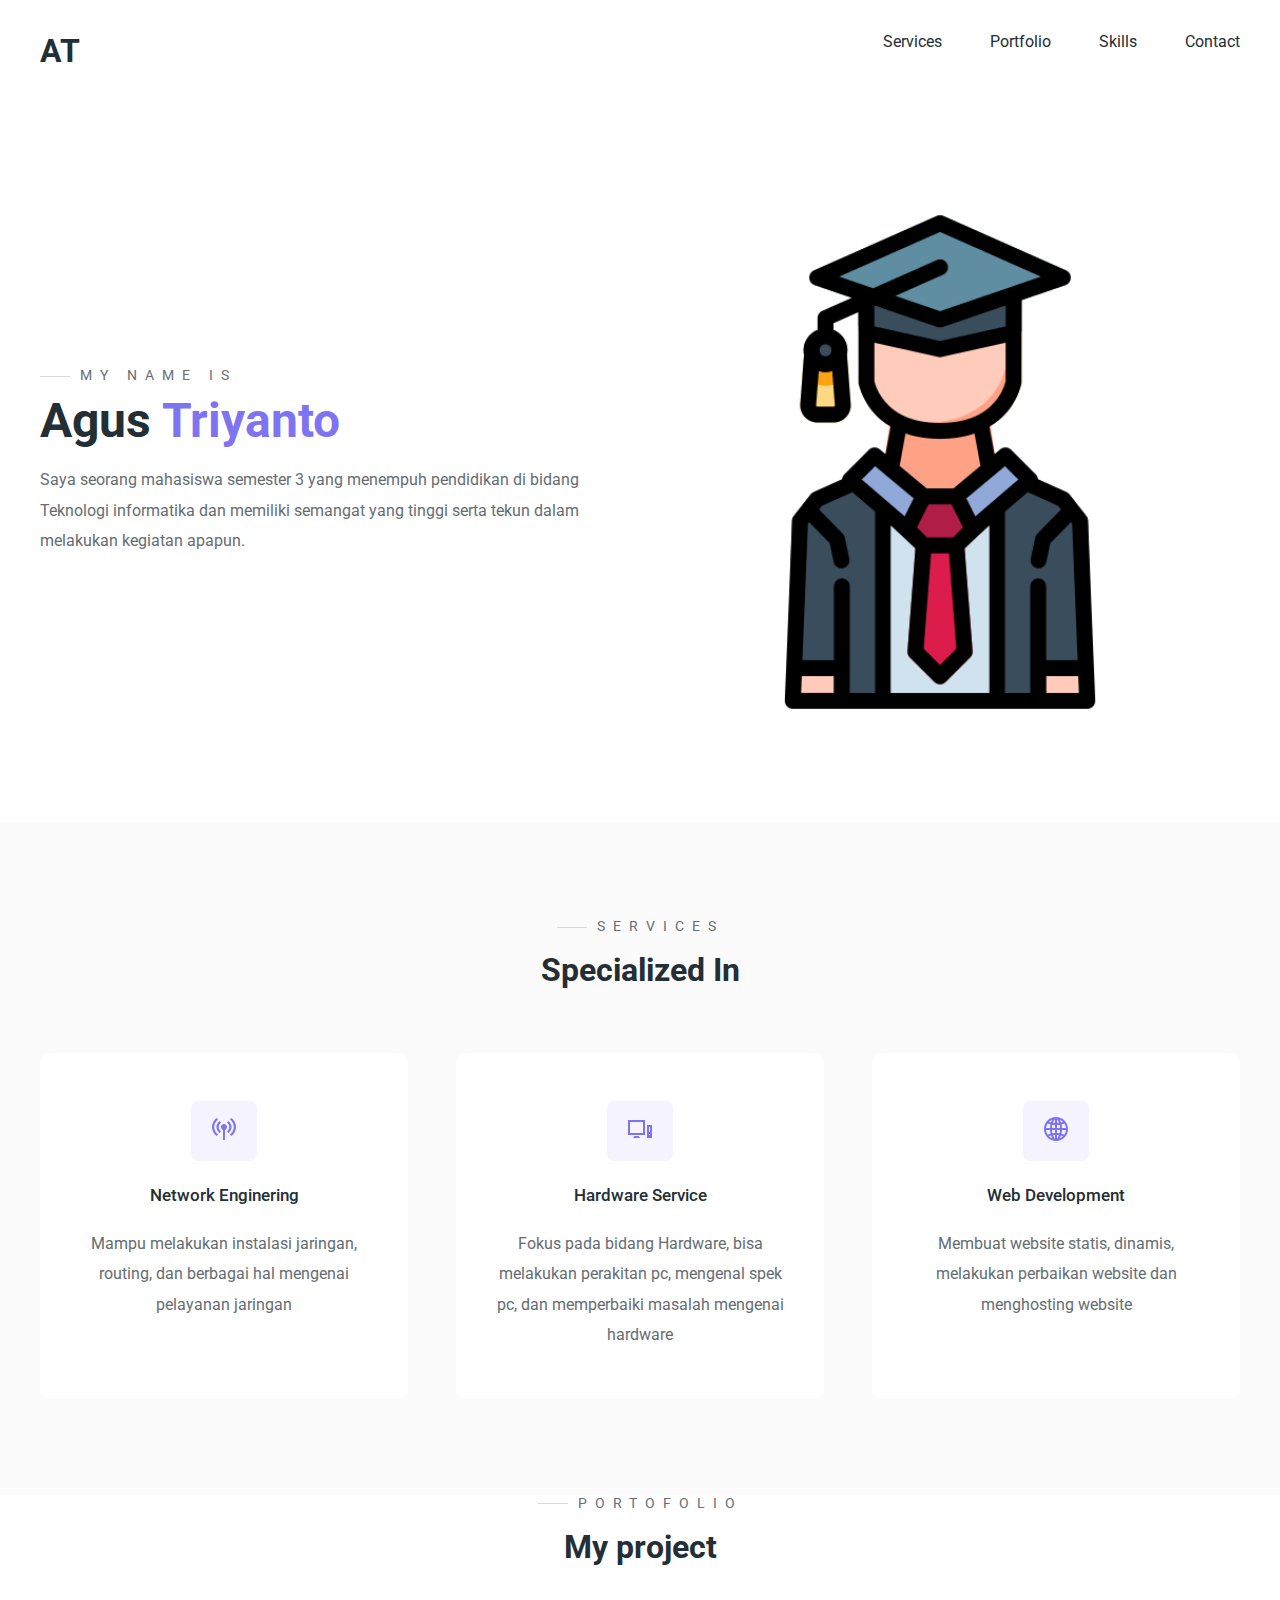
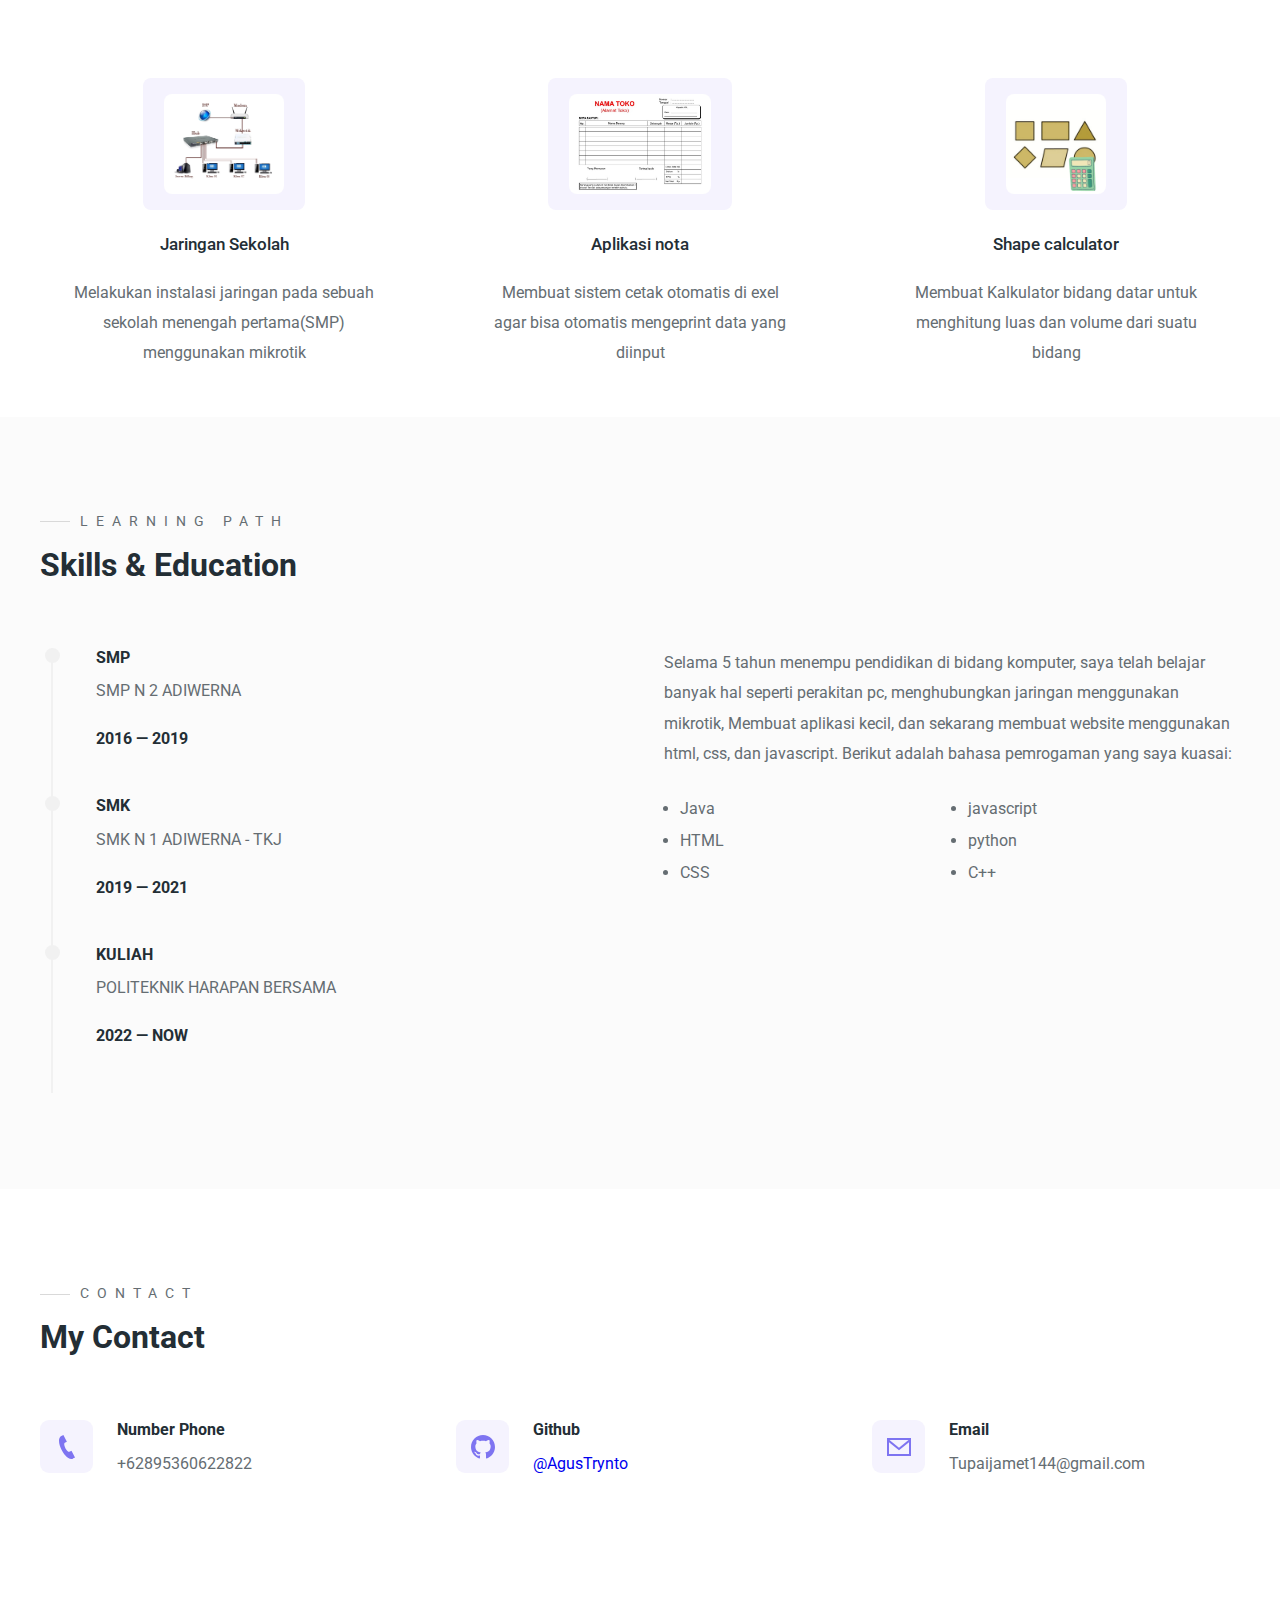
<file: uts website/uts html/index.html>
<!DOCTYPE html>
<html lang="en">

<head>
  <meta charset="UTF-8">
  <meta name="viewport" content="width=device-width, initial-scale=1.0">
  <title>Portfolio</title>
  <link rel="stylesheet" href="./styles/style.css">
</head>

<body>
  <!-- Header -->
  <header>
    <div class="main-container">
      <div class="nav">
        <div class="logo">
          <a href="/">AT</a>
        </div>

        <nav>
          <ul>
            <li><a href="#services">Services</a></li>
            <li><a href="#portfolios">Portfolio</a></li>
            <li><a href="#skills">Skills</a></li>
            <li><a href="#contact">Contact</a></li>
          </ul>
        </nav>
      </div>

      <section id="hero">
        <div class="hero-left">
          <h3 class="pre-title">My name is</h3>
          <h1 class="hero-name">Agus <span>Triyanto</span></h1>
          <p>
            Saya seorang mahasiswa semester 3 yang menempuh pendidikan di bidang Teknologi informatika dan memiliki
            semangat yang tinggi serta tekun dalam melakukan kegiatan apapun.
          </p>
        </div>
        <div class="hero-right">
          <img src="./gambar/portofolio/mahasiswa.png" alt="Person Standing" />
        </div>
      </section>
    </div>
  </header>

  <section id="services">
    <div class="services main-container">
      <h3 class="pre-title">Services</h3>
      <h1 class="section-title services-title">Specialized In</h1>
      <div class="grid3">
        <div class="service">
          <div class="service-icon">
            <svg xmlns="http://www.w3.org/2000/svg" width="24" height="24" viewBox="0 0 24 24">
              <path
                d="M6.043 17.496l-1.483 1.505c-2.79-2.201-4.56-5.413-4.56-9.001s1.77-6.8 4.561-9l1.483 1.504c-2.327 1.835-3.805 4.512-3.805 7.496s1.478 5.661 3.804 7.496zm8.957-7.496c0-1.657-1.344-3-3-3s-3 1.343-3 3c0 1.304.838 2.403 2 2.816v10.184h2v-10.184c1.162-.413 2-1.512 2-2.816zm-8.282 0c0-1.791.887-3.398 2.282-4.498l-1.481-1.502c-1.86 1.467-3.04 3.608-3.04 6s1.18 4.533 3.04 6l1.481-1.502c-1.396-1.1-2.282-2.707-2.282-4.498zm12.722-9l-1.483 1.504c2.326 1.835 3.804 4.512 3.804 7.496s-1.478 5.661-3.804 7.496l1.483 1.505c2.79-2.201 4.56-5.413 4.56-9.001s-1.77-6.8-4.56-9zm-2.959 3l-1.481 1.502c1.396 1.101 2.282 2.707 2.282 4.498s-.886 3.398-2.282 4.498l1.481 1.502c1.86-1.467 3.04-3.608 3.04-6s-1.179-4.533-3.04-6z" />
            </svg>
          </div>
          <h4>Network Enginering</h4>
          <p>Mampu melakukan instalasi jaringan, routing, dan berbagai hal mengenai pelayanan jaringan</p>
        </div>

        <div class="service">
          <div class="service-icon">
            <svg xmlns="http://www.w3.org/2000/svg" width="24" height="24" viewBox="0 0 24 24">
              <path
                d="M0 3v15h17v-15h-17zm15 13h-13v-11h13v11zm-4.5 3l1.599 2h-7.198l1.599-2h4zm8.5 2h5v-13h-5v13zm3.1-3.5c0 .332-.269.6-.6.6s-.6-.269-.6-.6.269-.6.6-.6.6.268.6.6zm-.1-7.5v5h-1v-5h1z" />
            </svg>
          </div>
          <h4>Hardware Service</h4>
          <p>Fokus pada bidang Hardware, bisa melakukan perakitan pc, mengenal spek pc, dan memperbaiki masalah mengenai
            hardware</p>
        </div>

        <div class="service">
          <div class="service-icon">
            <svg xmlns="http://www.w3.org/2000/svg" width="24" height="24" viewBox="0 0 24 24">
              <path
                d="M12 0c-6.627 0-12 5.373-12 12s5.373 12 12 12 12-5.373 12-12-5.373-12-12-12zm1 16.057v-3.057h2.994c-.059 1.143-.212 2.24-.456 3.279-.823-.12-1.674-.188-2.538-.222zm1.957 2.162c-.499 1.33-1.159 2.497-1.957 3.456v-3.62c.666.028 1.319.081 1.957.164zm-1.957-7.219v-3.015c.868-.034 1.721-.103 2.548-.224.238 1.027.389 2.111.446 3.239h-2.994zm0-5.014v-3.661c.806.969 1.471 2.15 1.971 3.496-.642.084-1.3.137-1.971.165zm2.703-3.267c1.237.496 2.354 1.228 3.29 2.146-.642.234-1.311.442-2.019.607-.344-.992-.775-1.91-1.271-2.753zm-7.241 13.56c-.244-1.039-.398-2.136-.456-3.279h2.994v3.057c-.865.034-1.714.102-2.538.222zm2.538 1.776v3.62c-.798-.959-1.458-2.126-1.957-3.456.638-.083 1.291-.136 1.957-.164zm-2.994-7.055c.057-1.128.207-2.212.446-3.239.827.121 1.68.19 2.548.224v3.015h-2.994zm1.024-5.179c.5-1.346 1.165-2.527 1.97-3.496v3.661c-.671-.028-1.329-.081-1.97-.165zm-2.005-.35c-.708-.165-1.377-.373-2.018-.607.937-.918 2.053-1.65 3.29-2.146-.496.844-.927 1.762-1.272 2.753zm-.549 1.918c-.264 1.151-.434 2.36-.492 3.611h-3.933c.165-1.658.739-3.197 1.617-4.518.88.361 1.816.67 2.808.907zm.009 9.262c-.988.236-1.92.542-2.797.9-.89-1.328-1.471-2.879-1.637-4.551h3.934c.058 1.265.231 2.488.5 3.651zm.553 1.917c.342.976.768 1.881 1.257 2.712-1.223-.49-2.326-1.211-3.256-2.115.636-.229 1.299-.435 1.999-.597zm9.924 0c.7.163 1.362.367 1.999.597-.931.903-2.034 1.625-3.257 2.116.489-.832.915-1.737 1.258-2.713zm.553-1.917c.27-1.163.442-2.386.501-3.651h3.934c-.167 1.672-.748 3.223-1.638 4.551-.877-.358-1.81-.664-2.797-.9zm.501-5.651c-.058-1.251-.229-2.46-.492-3.611.992-.237 1.929-.546 2.809-.907.877 1.321 1.451 2.86 1.616 4.518h-3.933z" />
            </svg>
          </div>
          <h4>Web Development</h4>
          <p>Membuat website statis, dinamis, melakukan perbaikan website dan menghosting website</p>
        </div>
      </div>
    </div>
  </section>
  <section id="portfolios">
    <div class="services main-container">
      <h3 class="pre-title">Portofolio</h3>
      <h1 class="section-title services-title">My project</h1>
      <div class="grid3">
        <div class="service">
          <div class="service-icon">
            <img src="./gambar/portofolio/Mikrotik.jpg" alt="Mikrotik">
          </div>
          <h4>Jaringan Sekolah</h4>
          <p>Melakukan instalasi jaringan pada sebuah sekolah menengah pertama(SMP) menggunakan mikrotik</p>
        </div>

        <div class="service">
          <div class="service-icon">
            <img src="./gambar/portofolio/Nota.jpg" alt="Nota">
          </div>
          <h4>Aplikasi nota</h4>
          <p>Membuat sistem cetak otomatis di exel agar bisa otomatis mengeprint data yang diinput</p>
        </div>

        <div class="service">
          <div class="service-icon">
            <img src="./gambar/portofolio/Kalkulator.png" alt="Kalkulator">
          </div>
          <h4>Shape calculator</h4>
          <p>Membuat Kalkulator bidang datar untuk menghitung luas dan volume dari suatu bidang</p>
        </div>
      </div>
    </div>
  </section>
  <section id="skills">
    <div class="skills main-container">
      <h3 class="pre-title">Learning Path</h3>
      <h1 class="section-title">Skills & Education</h1>
      <div class="skills-grid">
        <div class="skills-left">
          <div class="education">
            <div class="line">
              <div></div>
            </div>
            <div class="education-info">
              <h4 class="education-title">SMP</h4>
              <p>SMP N 2 ADIWERNA</p>
              <h4 class="education-years">2016 — 2019</h4>
            </div>
          </div>

          <div class="education">
            <div class="line">
              <div></div>
            </div>
            <div class="education-info">
              <h4 class="education-title">SMK</h4>
              <p>SMK N 1 ADIWERNA - TKJ</p>
              <h4 class="education-years">2019 — 2021</h4>
            </div>
          </div>

          <div class="education">
            <div class="line">
              <div></div>
            </div>
            <div class="education-info">
              <h4 class="education-title">KULIAH</h4>
              <p>POLITEKNIK HARAPAN BERSAMA</p>
              <h4 class="education-years">2022 — NOW</h4>
            </div>
          </div>
        </div>

        <div class="skills-right">
          <p>
            Selama 5 tahun menempu pendidikan di bidang komputer, saya telah belajar banyak hal seperti perakitan pc, menghubungkan jaringan menggunakan mikrotik, Membuat aplikasi kecil, dan sekarang membuat website menggunakan html, css, dan javascript. Berikut adalah bahasa pemrogaman yang saya kuasai:
          </p>
          <div class="skills-list">
            <ul>
              <li>Java</li>
              <li>HTML</li>
              <li>CSS</li>
            </ul>
            <ul>
              <li>javascript</li>
              <li>python</li>
              <li>C++</li>
            </ul>
          </div>
        </div>
      </div>
    </div>
  </section>
  <section id="contact">
    <div class="skills main-container">
      <h3 class="pre-title">Contact</h3>
      <h1 class="section-title">My Contact</h1>
      <div class="skills-grid">
        <div class="contact-item">
          <div class="contact-item-icon">
            <svg xmlns="http://www.w3.org/2000/svg" width="24" height="24" viewBox="0 0 24 24">
              <path
                d="M20 22.621l-3.521-6.795c-.008.004-1.974.97-2.064 1.011-2.24 1.086-6.799-7.82-4.609-8.994l2.083-1.026-3.493-6.817-2.106 1.039c-7.202 3.755 4.233 25.982 11.6 22.615.121-.055 2.102-1.029 2.11-1.033z" />
            </svg>
          </div>
          <div class="contact-item-detail">
            <h4>Number Phone</h4>
            <p>+62895360622822</p>
          </div>
        </div>

        <div class="contact-item">
          <div class="contact-item-icon">
            <svg xmlns="http://www.w3.org/2000/svg" width="24" height="24" viewBox="0 0 24 24">
              <path
                d="M12 0c-6.626 0-12 5.373-12 12 0 5.302 3.438 9.8 8.207 11.387.599.111.793-.261.793-.577v-2.234c-3.338.726-4.033-1.416-4.033-1.416-.546-1.387-1.333-1.756-1.333-1.756-1.089-.745.083-.729.083-.729 1.205.084 1.839 1.237 1.839 1.237 1.07 1.834 2.807 1.304 3.492.997.107-.775.418-1.305.762-1.604-2.665-.305-5.467-1.334-5.467-5.931 0-1.311.469-2.381 1.236-3.221-.124-.303-.535-1.524.117-3.176 0 0 1.008-.322 3.301 1.23 .957-.266 1.983-.399 3.003-.404 1.02.005 2.047.138 3.006.404 2.291-1.552 3.297-1.23 3.297-1.23.653 1.653.242 2.874.118 3.176 .77.84 1.235 1.911 1.235 3.221 0 4.609-2.807 5.624-5.479 5.921 .43.372 .823 1.102 .823 2.222v3.293c0 .319 .192 .694 .801 .576 4.765-1.589 8.199-6.086 8.199-11.386 0-6.627-5.373-12-12-12z" />
            </svg>
          </div>
          <div class="contact-item-detail">
            <h4>Github</h4>
            <p><a href="https://github.com/AgusTrynto">@AgusTrynto</a></p>
          </div>
        </div>

        <div class="contact-item">
          <div class="contact-item-icon">
            <svg xmlns="http://www.w3.org/2000/svg" width="24" height="24" viewBox="0 0 24 24">
              <path
                d="M0 3v18h24v-18h-24zm21.518 2l-9.518 7.713-9.518-7.713h19.036zm-19.518 14v-11.817l10 8.104 10-8.104v11.817h-20z" />
            </svg>
          </div>
          <div class="contact-item-detail">
            <h4>Email</h4>
            <p>Tupaijamet144@gmail.com</p>
          </div>
        </div>
      </div>
    </div>
  </section>
  <script src="script.js"></script>
</body>

</html>
</file>
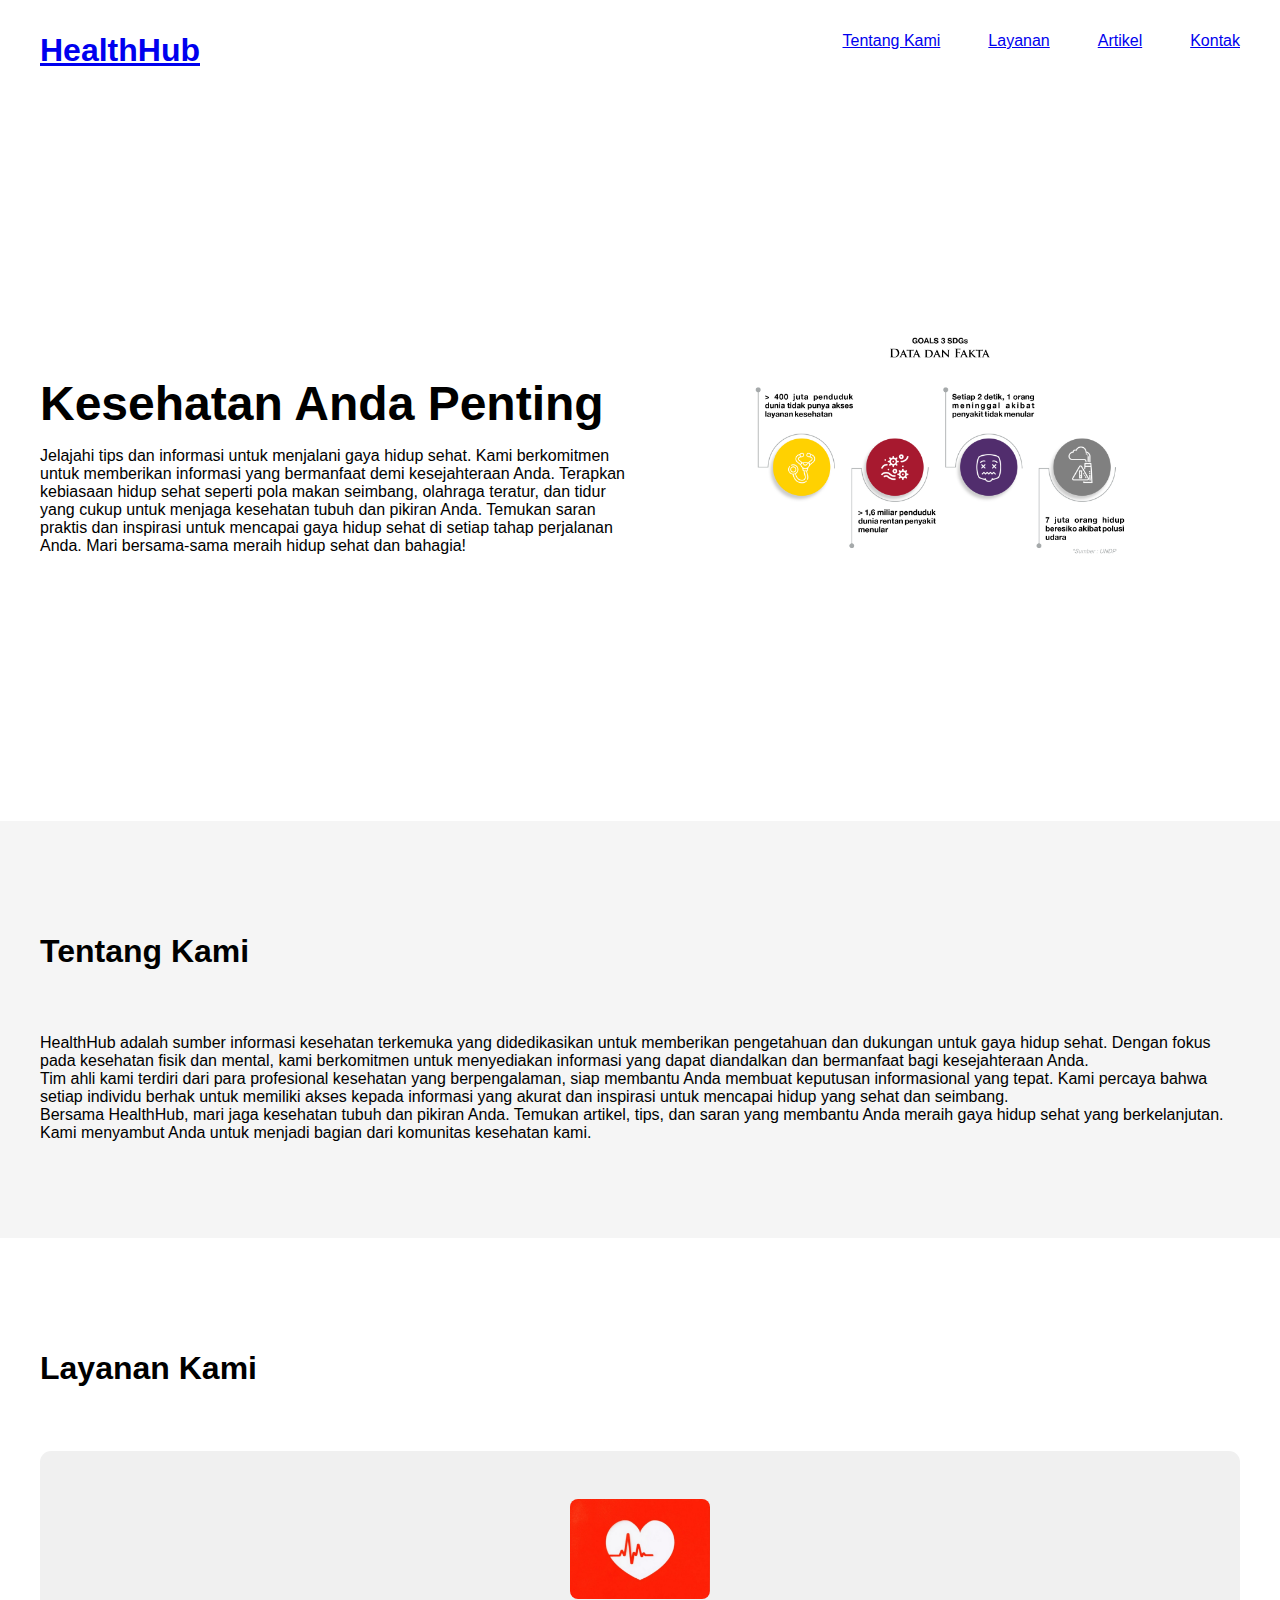
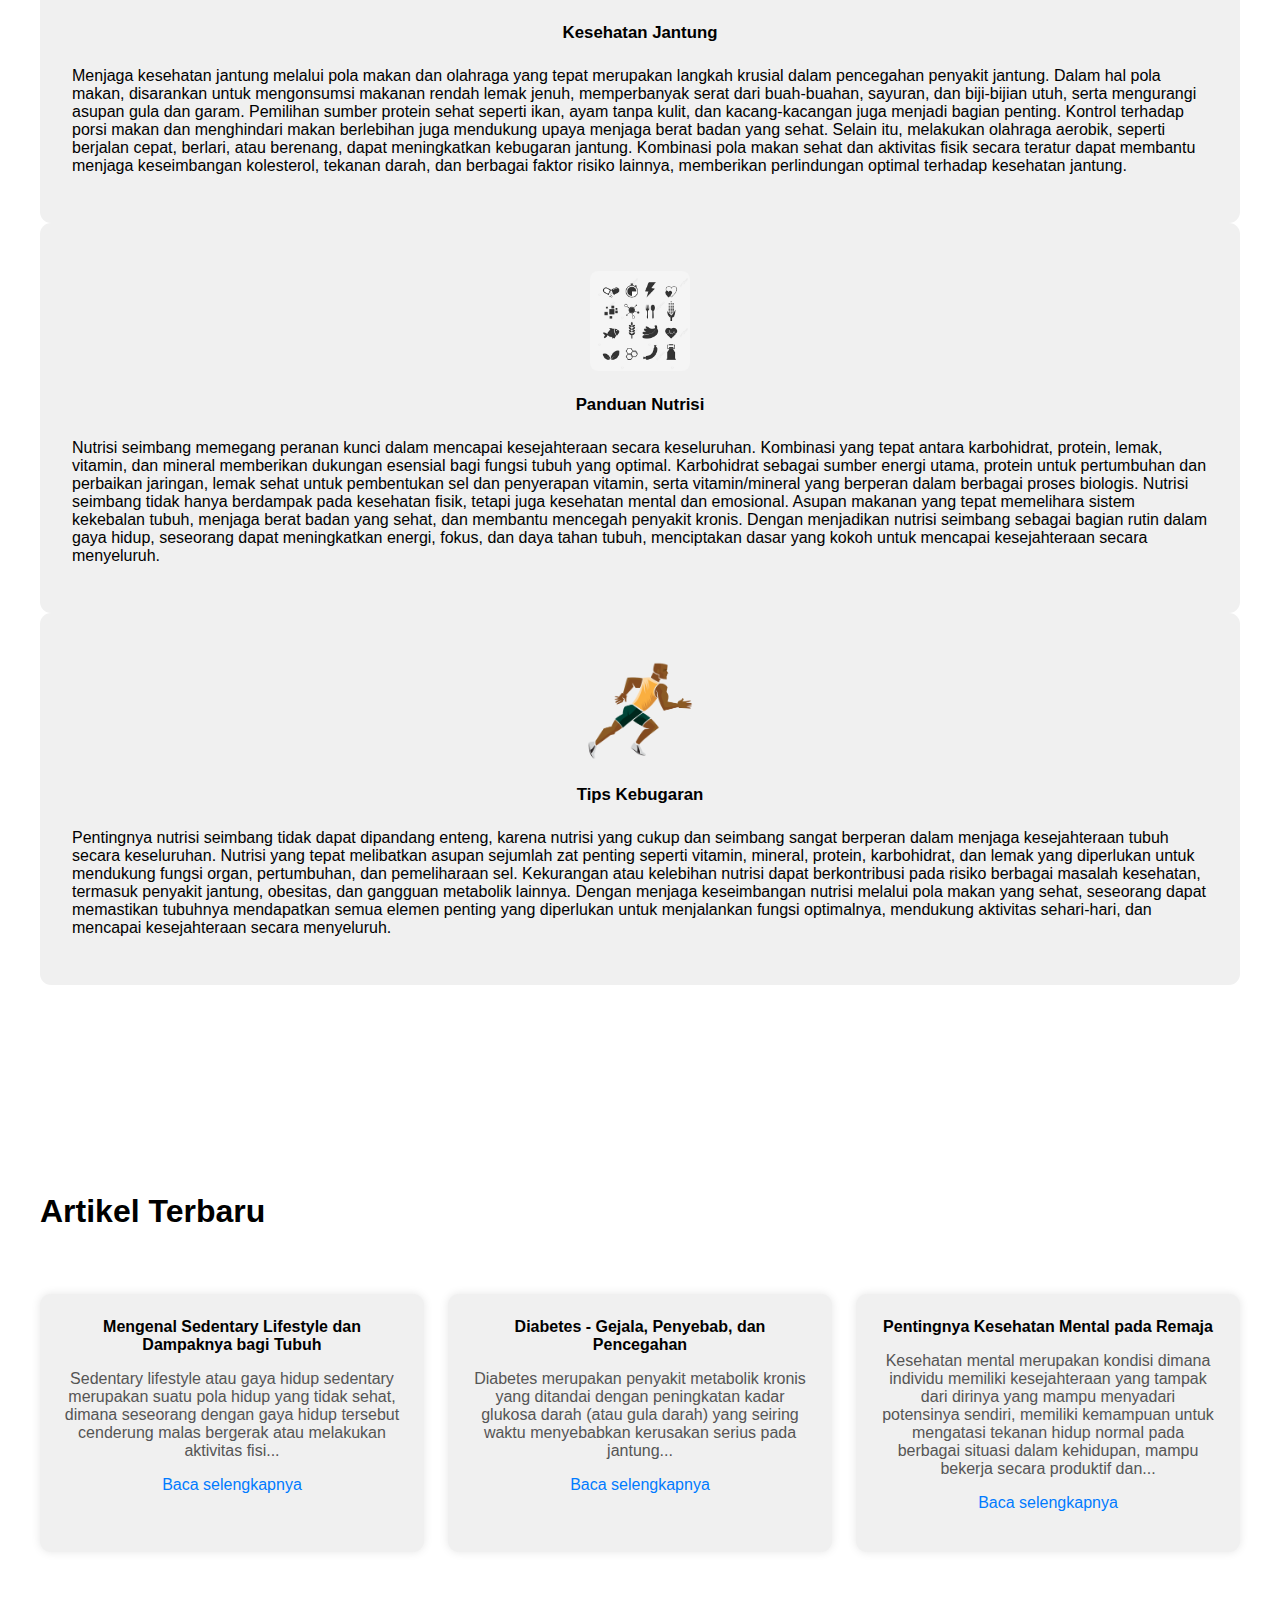
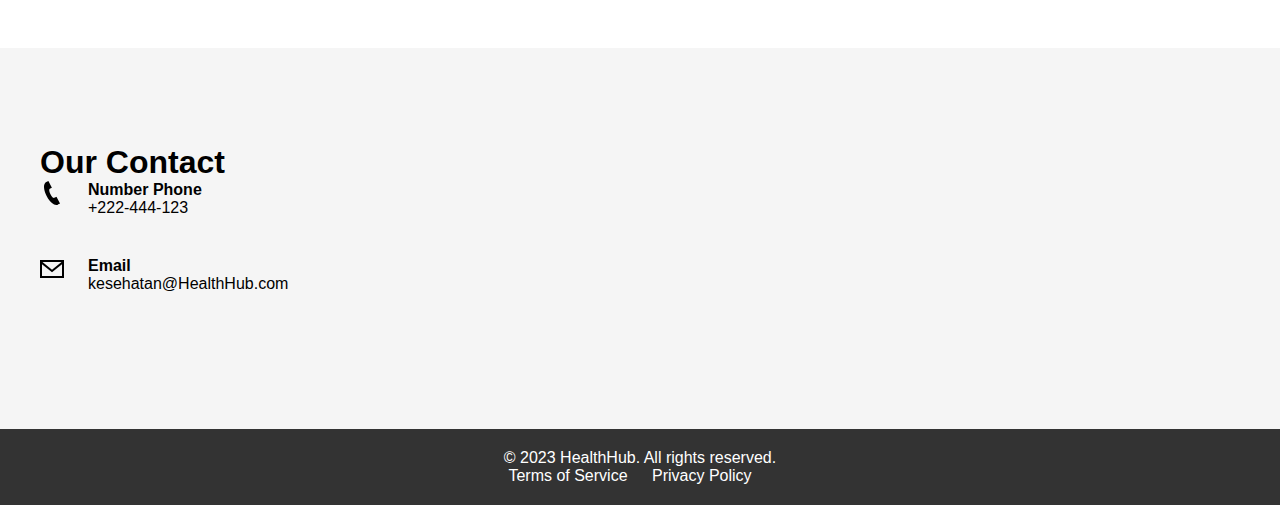
<file: uts website/web kesehatan/index.html>
<!DOCTYPE html>
<html lang="en">

<head>
    <meta charset="UTF-8">
    <meta name="viewport" content="width=device-width, initial-scale=1.0">
    <title>HealthHub</title>
    <link rel="stylesheet" href="./styles/style.css">
</head>

<body>
    <!-- Header -->
    <header>
        <div class="main-container">
            <div class="nav">
                <div class="logo">
                    <a href="/">HealthHub</a>
                </div>
                <nav>
                    <ul>
                        <li><a href="#tentang">Tentang Kami</a></li>
                        <li><a href="#layanan">Layanan</a></li>
                        <li><a href="#artikel">Artikel</a></li>
                        <li><a href="#kontak">Kontak</a></li>
                    </ul>
                </nav>
            </div>
            <section id="hero">
                <div class="hero-left">
                    <h1 class="hero-name">Kesehatan Anda Penting</h1>
                    <p>
                        Jelajahi tips dan informasi untuk menjalani gaya hidup sehat. Kami berkomitmen untuk memberikan
                        informasi yang bermanfaat demi kesejahteraan Anda. Terapkan kebiasaan hidup sehat seperti pola
                        makan seimbang, olahraga teratur, dan tidur yang cukup untuk menjaga kesehatan tubuh dan pikiran
                        Anda. Temukan saran praktis dan inspirasi untuk mencapai gaya hidup sehat di setiap tahap
                        perjalanan Anda. Mari bersama-sama meraih hidup sehat dan bahagia!
                    </p>
                </div>
                <div class="hero-right">
                    <img src="./icon/kesehatandankesejahteraan.jpg" alt="Kesehatan dan Kesejahteraan" />
                </div>
            </section>
        </div>
    </header>

    <!-- Tentang -->
    <section id="tentang">
        <div class="main-container">
            <h2 class="section-title">Tentang Kami</h2>
            <p>
                HealthHub adalah sumber informasi kesehatan terkemuka yang didedikasikan untuk memberikan pengetahuan
                dan dukungan untuk gaya hidup sehat. Dengan fokus pada kesehatan fisik dan mental, kami berkomitmen
                untuk menyediakan informasi yang dapat diandalkan dan bermanfaat bagi kesejahteraan Anda.
            </p>
            <p>
                Tim ahli kami terdiri dari para profesional kesehatan yang berpengalaman, siap membantu Anda membuat
                keputusan informasional yang tepat. Kami percaya bahwa setiap individu berhak untuk memiliki akses
                kepada informasi yang akurat dan inspirasi untuk mencapai hidup yang sehat dan seimbang.
            </p>
            <p>
                Bersama HealthHub, mari jaga kesehatan tubuh dan pikiran Anda. Temukan artikel, tips, dan saran yang
                membantu Anda meraih gaya hidup sehat yang berkelanjutan. Kami menyambut Anda untuk menjadi bagian dari
                komunitas kesehatan kami.
            </p>
        </div>
    </section>

    <!-- Layanan -->
    <section id="layanan">
        <div class="main-container">
            <h2 class="section-title">Layanan Kami</h2>
            <div class="grid3">
                <div class="service">
                    <div class="service-icon">
                        <img src="./icon/jantung.jpg" alt="Ikon Jantung">
                    </div>
                    <h4>Kesehatan Jantung</h4>
                    <p>Menjaga kesehatan jantung melalui pola makan dan olahraga yang tepat merupakan langkah krusial
                        dalam pencegahan penyakit jantung. Dalam hal pola makan, disarankan untuk mengonsumsi makanan
                        rendah lemak jenuh, memperbanyak serat dari buah-buahan, sayuran, dan biji-bijian utuh, serta
                        mengurangi asupan gula dan garam. Pemilihan sumber protein sehat seperti ikan, ayam tanpa kulit,
                        dan kacang-kacangan juga menjadi bagian penting. Kontrol terhadap porsi makan dan menghindari
                        makan berlebihan juga mendukung upaya menjaga berat badan yang sehat. Selain itu, melakukan
                        olahraga aerobik, seperti berjalan cepat, berlari, atau berenang, dapat meningkatkan kebugaran
                        jantung. Kombinasi pola makan sehat dan aktivitas fisik secara teratur dapat membantu menjaga
                        keseimbangan kolesterol, tekanan darah, dan berbagai faktor risiko lainnya, memberikan
                        perlindungan optimal terhadap kesehatan jantung.</p>
                </div>

                <div class="service">
                    <div class="service-icon">
                        <img src="./icon/nutrisi.jpg" alt="Ikon Nutrisi">
                    </div>
                    <h4>Panduan Nutrisi</h4>
                    <p>
                        Nutrisi seimbang memegang peranan kunci dalam mencapai kesejahteraan secara keseluruhan.
                        Kombinasi yang tepat antara karbohidrat, protein, lemak, vitamin, dan mineral memberikan
                        dukungan esensial bagi fungsi tubuh yang optimal. Karbohidrat sebagai sumber energi utama,
                        protein untuk pertumbuhan dan perbaikan jaringan, lemak sehat untuk pembentukan sel dan
                        penyerapan vitamin, serta vitamin/mineral yang berperan dalam berbagai proses biologis. Nutrisi
                        seimbang tidak hanya berdampak pada kesehatan fisik, tetapi juga kesehatan mental dan emosional.
                        Asupan makanan yang tepat memelihara sistem kekebalan tubuh, menjaga berat badan yang sehat, dan
                        membantu mencegah penyakit kronis. Dengan menjadikan nutrisi seimbang sebagai bagian rutin dalam
                        gaya hidup, seseorang dapat meningkatkan energi, fokus, dan daya tahan tubuh, menciptakan dasar
                        yang kokoh untuk mencapai kesejahteraan secara menyeluruh.</p>
                </div>

                <div class="service">
                    <div class="service-icon">
                        <img src="./icon/olahraga.png" alt="Ikon Olahraga">
                    </div>
                    <h4>Tips Kebugaran</h4>
                    <p>Pentingnya nutrisi seimbang tidak dapat dipandang enteng, karena nutrisi yang cukup dan seimbang
                        sangat berperan dalam menjaga kesejahteraan tubuh secara keseluruhan. Nutrisi yang tepat
                        melibatkan asupan sejumlah zat penting seperti vitamin, mineral, protein, karbohidrat, dan lemak
                        yang diperlukan untuk mendukung fungsi organ, pertumbuhan, dan pemeliharaan sel. Kekurangan atau
                        kelebihan nutrisi dapat berkontribusi pada risiko berbagai masalah kesehatan, termasuk penyakit
                        jantung, obesitas, dan gangguan metabolik lainnya. Dengan menjaga keseimbangan nutrisi melalui
                        pola makan yang sehat, seseorang dapat memastikan tubuhnya mendapatkan semua elemen penting yang
                        diperlukan untuk menjalankan fungsi optimalnya, mendukung aktivitas sehari-hari, dan mencapai
                        kesejahteraan secara menyeluruh.</p>
                </div>
            </div>
        </div>
    </section>

    <!-- Artikel -->
    <section id="artikel">
        <div class="main-container">
            <h2 class="section-title">Artikel Terbaru</h2>

            <div class="artikel-list">
                <div class="artikel">
                    <h3>Mengenal Sedentary Lifestyle dan Dampaknya bagi Tubuh</h3>
                    <p>Sedentary lifestyle atau gaya hidup sedentary merupakan suatu pola hidup yang tidak sehat, dimana
                        seseorang dengan gaya hidup tersebut cenderung malas bergerak atau melakukan aktivitas fisi...<a
                            href="https://www.biofarma.co.id/id/announcement/detail/mengenal-sedentary-lifestyle-dan-dampaknya-bagi-tubuh">Baca
                            selengkapnya</a></p>

                </div>

                <div class="artikel">
                    <h3>Diabetes - Gejala, Penyebab, dan Pencegahan</h3>
                    <p>Diabetes merupakan penyakit metabolik kronis yang ditandai dengan peningkatan kadar glukosa darah
                        (atau gula darah) yang seiring waktu menyebabkan kerusakan serius pada jantung...<a
                            href="https://www.biofarma.co.id/id/announcement/detail/diabetes-gejala-penyebab-dan-pencegahan">Baca
                            selengkapnya</a></p>

                </div>

                <div class="artikel">
                    <h3>Pentingnya Kesehatan Mental pada Remaja</h3>
                    <p>Kesehatan mental merupakan kondisi dimana individu memiliki kesejahteraan yang tampak dari
                        dirinya yang mampu menyadari potensinya sendiri, memiliki kemampuan untuk mengatasi tekanan
                        hidup normal pada berbagai situasi dalam kehidupan, mampu bekerja secara produktif dan...<a
                            href="https://www.biofarma.co.id/id/announcement/detail/pentingnya-kesehatan-mental-pada-remaja">Baca
                            selengkapnya</a></p>

                </div>
            </div>
        </div>
    </section>

    <!-- Kontak -->
    <section id="kontak">
        <div class="kontak main-container">
            <h1>Our Contact</h1>
            <div class="skills-grid">
                <div class="contact-item">
                    <div class="contact-item-icon">
                        <svg xmlns="http://www.w3.org/2000/svg" width="24" height="24" viewBox="0 0 24 24">
                            <path
                                d="M20 22.621l-3.521-6.795c-.008.004-1.974.97-2.064 1.011-2.24 1.086-6.799-7.82-4.609-8.994l2.083-1.026-3.493-6.817-2.106 1.039c-7.202 3.755 4.233 25.982 11.6 22.615.121-.055 2.102-1.029 2.11-1.033z" />
                        </svg>
                    </div>
                    <div class="contact-item-detail">
                        <h4>Number Phone</h4>
                        <p>+222-444-123</p>
                    </div>
                </div>

                <div class="contact-item">
                    <div class="contact-item-icon">
                        <svg xmlns="http://www.w3.org/2000/svg" width="24" height="24" viewBox="0 0 24 24">
                            <path
                                d="M0 3v18h24v-18h-24zm21.518 2l-9.518 7.713-9.518-7.713h19.036zm-19.518 14v-11.817l10 8.104 10-8.104v11.817h-20z" />
                        </svg>
                    </div>
                    <div class="contact-item-detail">
                        <h4>Email</h4>
                        <p>kesehatan@HealthHub.com</p>
                    </div>
                </div>
            </div>
        </div>
    </section>
    <footer>
        <div class="main-container">
            <p>&copy; 2023 HealthHub. All rights reserved.</p>
            <nav>
                <ul>
                    <li><a href="/terms">Terms of Service</a></li>
                    <li><a href="/privacy">Privacy Policy</a></li>
                </ul>
            </nav>
        </div>
    </footer>
    <script src="script.js"></script>
</body>

</html>
</file>
<file: uts website/uts html/styles/style.css>
@import url('https://fonts.googleapis.com/css2?family=Roboto:wght@400;500;700;900&display=swap');

:root {
  --primaryTextColor: #232e35;
  --secondaryTextColor: #656d72;
  --borderColor: #f1f1f1;
  --lineColor: #d9d9d9;
  --primaryBackgroundColor: #fff;
  --secondaryBackgroundColor: #fbfbfb;
  --thirdBackgroundColor: #f5f3fe;
  --primaryIconColor: #7e74f1;
  --primaryIconColorHover: #5d51e8;
  --sectionPadding: 6rem 0;
  --itemBorderRadius: 0.7rem;
}

/* main */
* {
  margin: 0;
  padding: 0;
  box-sizing: border-box;
}

body {
  font-family: "Roboto", sans-serif;
}

h1,
h2,
h3,
h4,
h5,
h6,
strong {
  color: var(--primaryTextColor);
}

p {
  font-size: 1rem;
  line-height: 1.9rem;
}

p,
span,
label,
input,
textarea,
li {
  color: var(--secondaryTextColor);
}

a {
  text-decoration: none;
}

.main-container {
  width: 1200px;
  margin: 0 auto;
}

.nav {
  display: flex;
  justify-content: space-between;
  padding: 2rem 0;
}

.nav ul {
  list-style: none;
  display: flex;
  gap: 3rem;
}

/* titles */

.section-title {
  margin: 1rem 0 4rem;
  font-size: 2rem;
}

.selection-title {
  margin: 1rem 0 4rem;
  font-size: 2rem;
}

.pre-title {
  text-transform: uppercase;
  letter-spacing: .5rem;
  color: var(--secondaryTextColor);
  position: relative;
  padding-left: 40px;
  width: fit-content;
  font-weight: 400;
  font-size: 0.9rem;
}

.pre-title::before {
  content: "";
  width: 30px;
  height: 1px;
  background: var(--lineColor);
  position: absolute;
  display: block;
  left: 0;
  top: 50%;
}

/* layout */

.grid3 {
  display: grid;
  grid-template-columns: repeat(auto-fit, minmax(250px, 1fr));
  gap: 3rem;
}

/* logo dan navigasi */
.logo {
  display: flex;
  align-items: center;
  font-weight: 700;
  font-size: 2rem;
}

.nav a {
  color: var(--primaryTextColor);
}

nav ul li {
  display: flex;
  align-items: center;
}

nav ul li a {
  color: var(--primaryTextColor);
}

/* hero */

#hero {
  height: 720px;
  display: grid;
  grid-template-columns: 1fr 1fr;
  align-items: center;
}

.hero-name {
  font-size: 3rem;
  font-weight: 700;
  margin: 0.5rem 0 1rem;
}

.hero-name span {
  color: var(--primaryIconColor);
}

.hero-right img {
  width: 90%;
}

.hero-right {
  display: flex;
  justify-content: center;
}

/* Services Section */
#services {
  background-color: var(--secondaryBackgroundColor);
  padding: var(--sectionPadding);
}

#services-portofolio {
  background-color: var(--secondaryBackgroundColor);
  padding: var(--sectionPadding);
}

.services .pre-title {
  margin: 0 auto;
}

.services-title {
  text-align: center;
}

.service {
  padding: 3rem 2rem;
  text-align: center;
  background: var(--primaryBackgroundColor);
  border-radius: var(--itemBorderRadius);
}

.service h4 {
  margin: 1.5rem 0;
  font-weight: 500;
  font-size: 1.05rem;
}

.service-icon {
  background: var(--thirdBackgroundColor);
  width: fit-content;
  margin: 0 auto;
  padding: 1rem 1.3rem;
  border-radius: 0.5rem;
}

.service-icon svg {
  fill: var(--primaryIconColor);
}

.service img {
  max-width: 100%;
  height: auto;
  border-radius: 0.5rem;
  max-height: 100px;
  margin: 0 auto;
  display: block;
}

#skills {
  padding: var(--sectionPadding);
  background: var(--secondaryBackgroundColor);
}

.skills-grid {
  display: grid;
  grid-template-columns: repeat(auto-fit, minmax(350px, 1fr));
  gap: 3rem;
}

.education {
  display: flex;
  gap: 2rem;
}

.education .line {
  padding: 0 0.7rem;
}

.education .line div {
  width: 2px;
  height: 100%;
  background: var(--borderColor);
  position: relative;
}

.education-info p {
  margin: 0.6rem 0 1.4rem;
}

.education-years {
  margin-bottom: 3rem;
}

.education .line div:before {
  content: "";
  width: 15px;
  height: 15px;
  background: var(--borderColor);
  border-radius: 50%;
  position: absolute;
  left: -6px;
}

.skills-list {
  display: grid;
  grid-template-columns: 1fr 1fr;
  margin-top: 1.5rem;
}

.skills-right ul {
  line-height: 2rem;
  padding: 0 1rem;
}

#contact {
  padding: var(--sectionPadding);
}

.contact {
  display: grid;
  grid-template-columns: repeat(auto-fit, minmax(350px, 1fr));
  gap: 3rem;
}

.contact-form div {
  margin-bottom: 1.4rem;
}

.contact-item {
  display: flex;
  gap: 1.5rem;
  margin-bottom: 2.5rem;
}

.contact-item-icon {
  background: var(--thirdBackgroundColor);
  width: 53px;
  height: 53px;
  border-radius: 9px;
  display: flex;
  justify-content: center;
  align-items: center;
}

.contact-item-icon svg {
  fill: var(--primaryIconColor);
}

.contact-item-detail h4 {
  margin-bottom: 0.6rem;
}
</file>
<file: uts website/web kesehatan/styles/style.css>
* {
    margin: 0;
    padding: 0;
    box-sizing: border-box;
}

body {
    font-family: "Roboto", sans-serif;
}

/* Gaya Umum */
.main-container {
    width: 1200px;
    margin: 0 auto;
}

.logo {
    display: flex;
    align-items: center;
    font-weight: 700;
    font-size: 2rem;
}

.nav {
    display: flex;
    justify-content: space-between;
    padding: 2rem 0;
}

.nav ul {
    list-style: none;
    display: flex;
    gap: 3rem;
}

/* Bagian Hero */
#hero {
    height: 720px;
    display: grid;
    grid-template-columns: 1fr 1fr;
    align-items: center;
}

.hero-name {
    font-size: 3rem;
    font-weight: 700;
    margin: 0.5rem 0 1rem;
}

.hero-right img {
    width: 90%;
}

.hero-right {
    display: flex;
    justify-content: center;
}

/* Bagian Tentang */
#tentang {
    background-color: #f5f5f5;
    padding: 6rem 0;
}

/* Bagian Layanan */
#layanan {
    background-color: #fff;
    padding: 6rem 0;
}

.services .section-title {
    text-align: center;
}

.service {
    padding: 3rem 2rem;
    text-align: center;
    background: #f0f0f0;
    border-radius: 0.7rem;
}

.service h4 {
    margin: 1.5rem 0;
    font-weight: bold;
    font-size: 1.05rem;
}

.service p {
text-align: left;
}

.service-icon img {
    max-width: 100%;
    height: auto;
    border-radius: 0.5rem;
    max-height: 100px;
    margin: 0 auto;
    display: block;
}

/* Gaya Bagian Artikel */
#artikel {
    background-color: #fff;
    padding: 6rem 0;
}


.artikel-list {
    display: flex;
    gap: 1rem;
    justify-content: space-between;
    flex-wrap: wrap;
}

.artikel {
    width: calc(33.33% - 1rem);
    padding: 1.5rem;
    background: #f0f0f0;
    border-radius: 0.7rem;
    box-shadow: 0 0 10px rgba(0, 0, 0, 0.1);
    text-align: center;
}

.artikel h3 {
    font-size: 1rem;
    margin-bottom: 1rem;
    margin-top: 0; /* Menambahkan margin atas */
}

.artikel p {
    color: #555;
    margin-bottom: 1rem; /* Menambahkan margin bawah */
}


.artikel a {
    color: #007bff;
    text-decoration: none;
    display: block;
    margin-top: 1rem;
}

.artikel a:hover {
    text-decoration: underline;
}


/* Bagian Kontak */
#kontak {
    background-color: #f5f5f5;
    padding: 6rem 0;
}

.contact-form {
    color: #333;
    margin-bottom: 20px;
}

.contact-item {
  display: flex;
  gap: 1.5rem;
  margin-bottom: 2.5rem;
}

.section-title {
    margin: 1rem 0 4rem;
    font-size: 2rem;
}

.pre-title {
    text-transform: uppercase;
    letter-spacing: .5rem;
    color: #656d72;
    position: relative;
    padding-left: 40px;
    width: fit-content;
    font-weight: 400;
    font-size: 0.9rem;
}

.pre-title::before {
    content: "";
    width: 30px;
    height: 1px;
    background: #d9d9d9;
    position: absolute;
    display: block;
    left: 0;
    top: 50%;
}

footer {
    background-color: #333;
    color: #fff;
    text-align: center;
    padding: 20px 0;
}

footer .main-container {
    max-width: 1200px;
    margin: 0 auto;
}

footer nav ul {
    list-style: none;
    padding: 0;
}

footer nav ul li {
    display: inline-block;
    margin-right: 20px;
}

footer nav ul li a {
    color: #fff;
    text-decoration: none;
}
</file>
